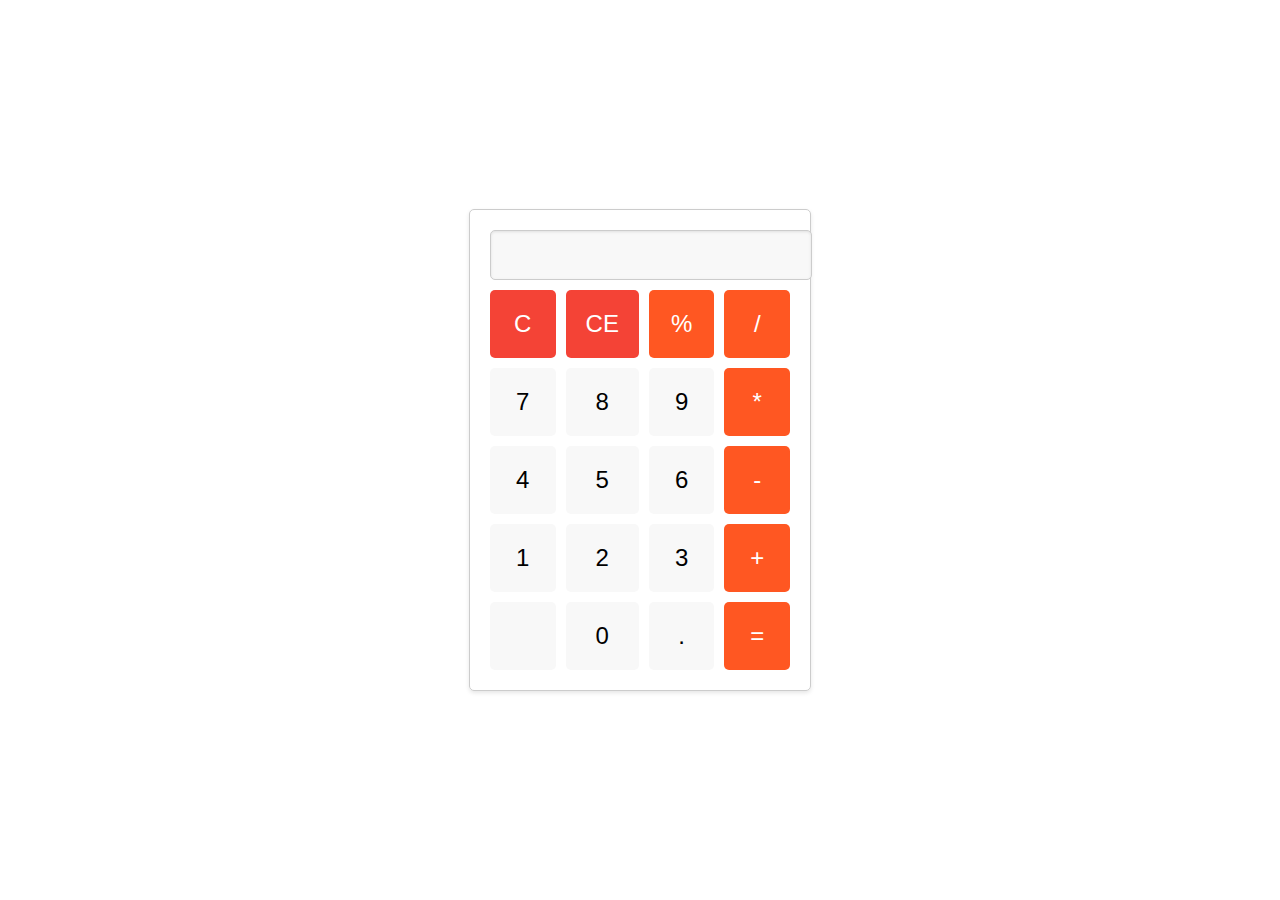
<file: calculator/index.html>
<!DOCTYPE html>
<html lang="en">

<head>
    <meta charset="UTF-8">
    <meta name="viewport" content="width=device-width, initial-scale=1.0">
    <title>Simple Calculator</title>
    <link rel="stylesheet" href="styles.css">
</head>

<body>
    <div class="calculator">
        <input type="text" id="display" disabled>
        <div class="buttons">
            <button class="clear" onclick="clearDisplay()">C</button>
            <button class="clear" onclick="clearLastCharacter()">CE</button>
            <button class="operator" onclick="appendCharacter('%')">%</button>
            <button class="operator" onclick="appendCharacter('/')">/</button>
            <button onclick="appendCharacter('7')">7</button>
            <button onclick="appendCharacter('8')">8</button>
            <button onclick="appendCharacter('9')">9</button>
            <button class="operator" onclick="appendCharacter('*')">*</button>
            <button onclick="appendCharacter('4')">4</button>
            <button onclick="appendCharacter('5')">5</button>
            <button onclick="appendCharacter('6')">6</button>
            <button class="operator" onclick="appendCharacter('-')">-</button>
            <button onclick="appendCharacter('1')">1</button>
            <button onclick="appendCharacter('2')">2</button>
            <button onclick="appendCharacter('3')">3</button>
            <button class="operator" onclick="appendCharacter('+')">+</button>
            <button></button>
            <button class="zero" onclick="appendCharacter('0')">0</button>
            <button onclick="appendCharacter('.')">.</button>
            <button class="operator" onclick="calculateResult()">=</button>
        </div>
    </div>

    <script src="script.js"></script>
</body>

</html>
</file>
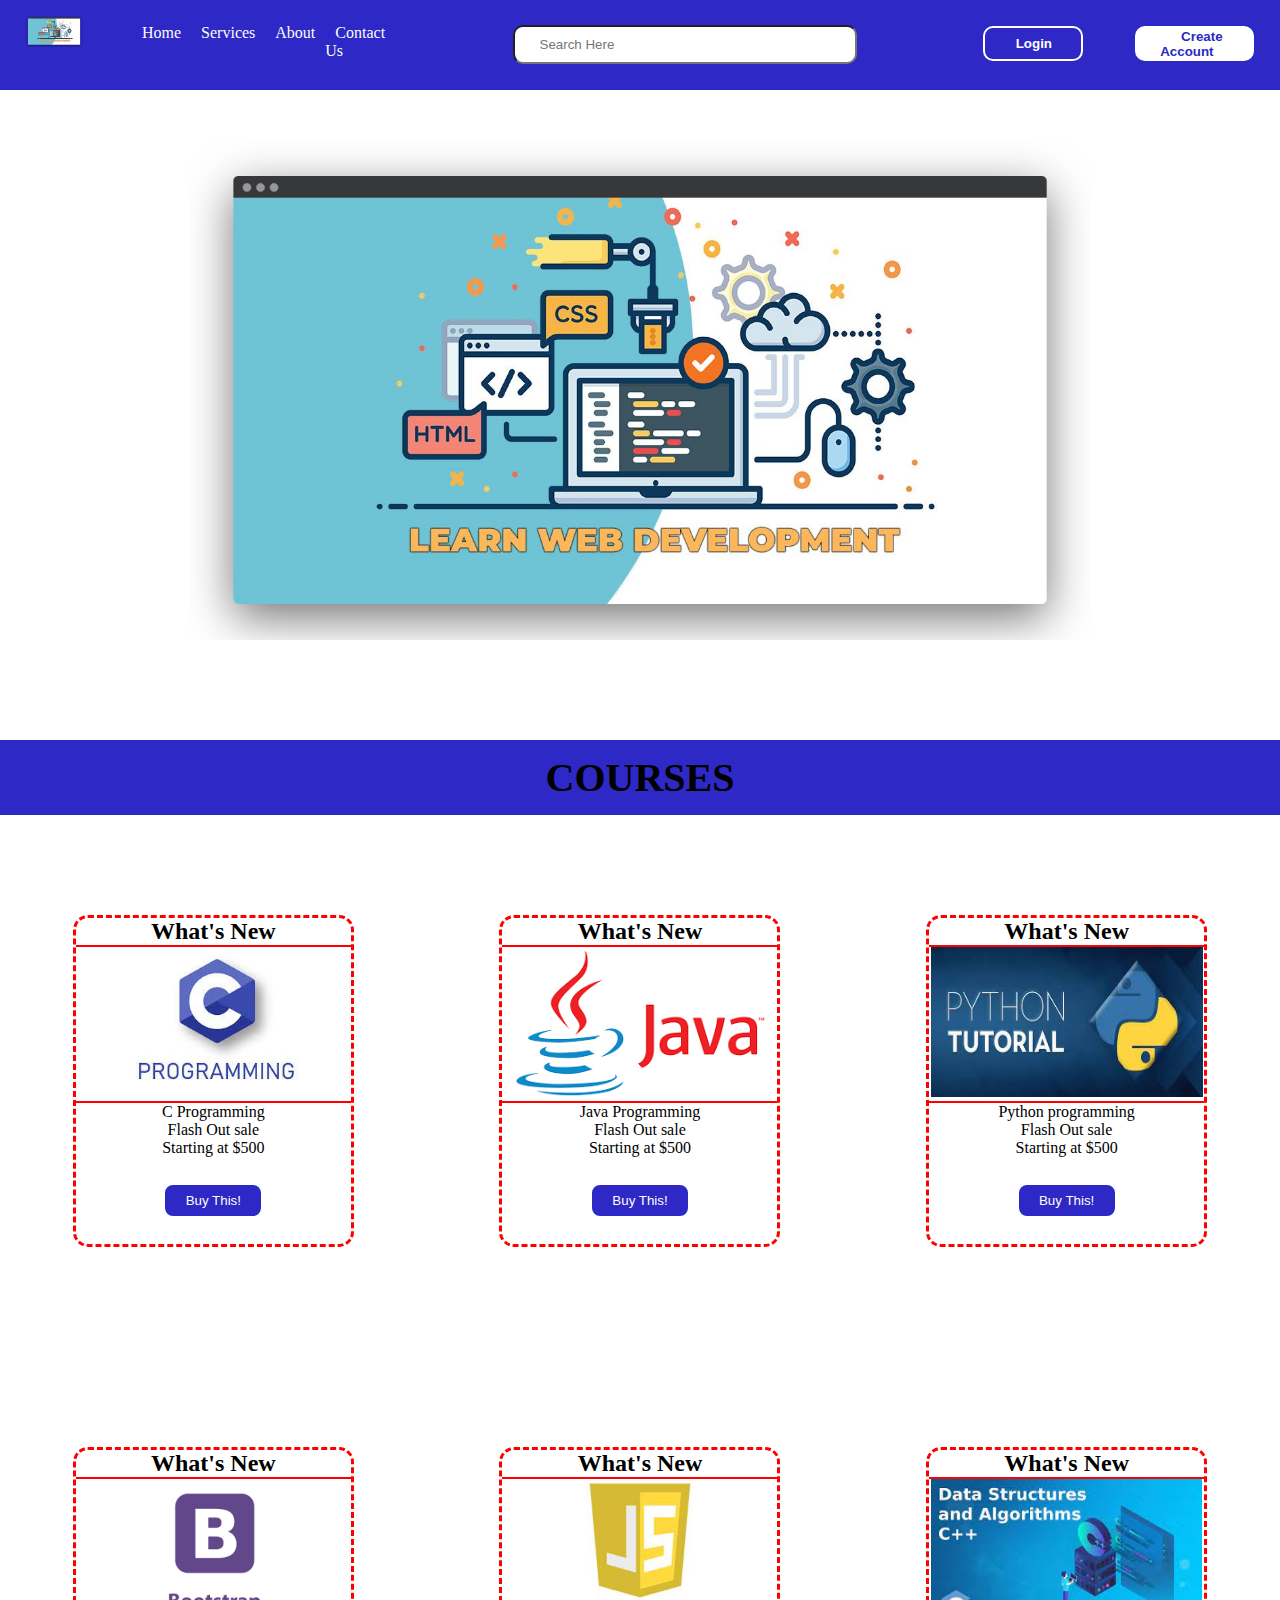
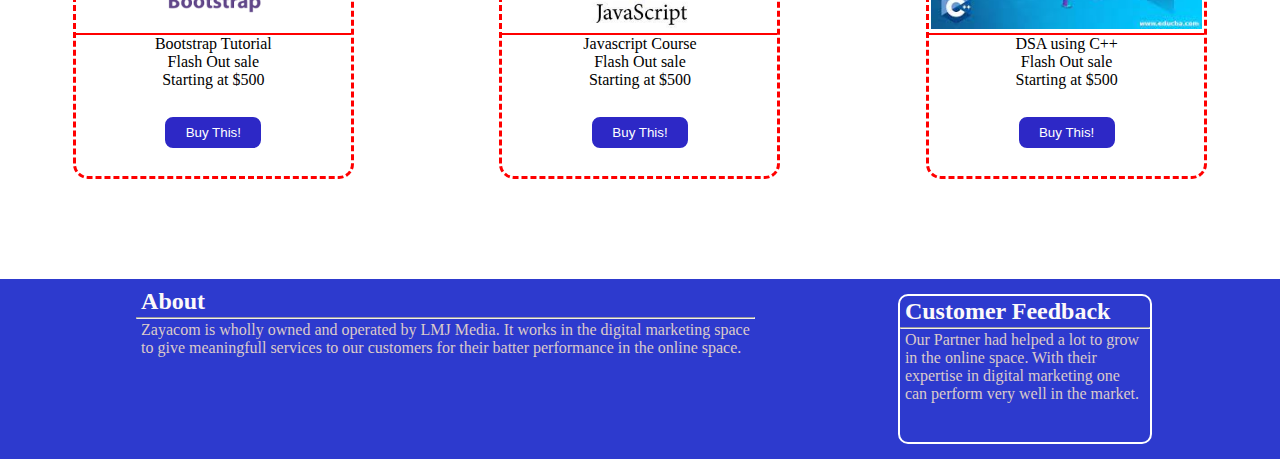
<file: LMJ Media/index.html>
<!DOCTYPE html>
<html lang="en">

<head>
    <meta charset="UTF-8">
    <meta http-equiv="X-UA-Compatible" content="IE=edge">
    <meta name="viewport" content="width=device-width, initial-scale=1.0">
    <link rel="stylesheet" href="css/style.css">
    <title>Zayacom</title>
</head>

<body>
    <header>
        <nav>
            <div class="navigation">
                <div class="navlogo">
                    <img src="img/screen.png" alt="navlogo" width="58px">
                </div>
                <div class="navlist">
                    <ul>
                        <li><a href="index.html">Home</a></li>
                        <li><a href="service.html">Services</a></li>
                        <li><a href="about.html">About</a></li>
                        <li><a href="contact.html">Contact Us</a></li>
                    </ul>
                </div>
                <input type="text" name="searchbar" id="searchbar" placeholder="Search Here">
                <button class="loginbtn"><a href="login.html"><b>Login</b></a></button>
                <button class="createaccount"><a href="createaccount.html"><b>Create Account</b></a></button>
            </div>
        </nav>
    </header>
    <main>
        <div class="slider">
            <div class="slidercontainer">
                <img src="img/screen.png" alt="Slider Image" width="900px">
            </div>
        </div>
        <div class="headercard">
            <p><b>COURSES</b></p>
        </div>
        <div class="container">
            <div class="card">
                <h2 class="cardhead">What's New</h2>
                <hr color="red">
                <img src="img/c programming.jpg" alt="Diamod Zaka" height="150px">
                <hr color="red">
                <p class="cardproduct">C Programming
                    <br>
                    Flash Out sale
                    <br>
                    Starting at $500
                </p>
                <button class="buythis"><a href="cart.html">Buy This!</a></button>
            </div>
            <div class="card">
                <h2 class="cardhead">What's New</h2>
                <hr color="red">
                <img src="img/java.png" alt="Diamod Zaka" height="150px">
                <hr color="red">
                <p class="cardproduct">Java Programming
                    <br>
                    Flash Out sale
                    <br>
                    Starting at $500
                </p>
                <button class="buythis"><a href="cart.html">Buy This!</a></button>
            </div>
            <div class="card">
                <h2 class="cardhead">What's New</h2>
                <hr color="red">
                <img src="img/python.jpg" alt="Diamod Zaka" height="150px" width="272px">
                <hr color="red">
                <p class="cardproduct">Python programming
                    <br>
                    Flash Out sale
                    <br>
                    Starting at $500
                </p>
                <button class="buythis"><a href="cart.html">Buy This!</a></button>
            </div>
        </div>
        <div class="container">
            <div class="card">
                <h2 class="cardhead">What's New</h2>
                <hr color="red">
                <img src="img/bootstrap.png" alt="Diamod Zaka" height="150px">
                <hr color="red">
                <p class="cardproduct">Bootstrap Tutorial
                    <br>
                    Flash Out sale
                    <br>
                    Starting at $500
                </p>
                <button class="buythis"><a href="cart.html">Buy This!</a></button>
            </div>
            <div class="card">
                <h2 class="cardhead">What's New</h2>
                <hr color="red">
                <img src="img/javascript.jpg" alt="Diamod Zaka" height="150px">
                <hr color="red">
                <p class="cardproduct">Javascript Course
                    <br>
                    Flash Out sale
                    <br>
                    Starting at $500
                </p>
                <button class="buythis"><a href="cart.html">Buy This!</a></button>
            </div>
            <div class="card">
                <h2 class="cardhead">What's New</h2>
                <hr color="red">
                <img src="img/dsa.jpg" alt="Diamod Zaka" height="150px">
                <hr color="red">
                <p class="cardproduct">DSA using C++
                    <br>
                    Flash Out sale
                    <br>
                    Starting at $500
                </p>
                <button class="buythis"><a href="cart.html">Buy This!</a></button>
            </div>
        </div>
    </main>
    <footer>
        <div class="about">
            <h2 class="abouthead">About</h2>
            <hr>
            <p class="abouttext">Zayacom is wholly owned and operated by LMJ Media. It works in the digital marketing
                space <br> to give meaningfull services to our customers for their batter performance in the online
                space.
            </p>
        </div>
        <div class="customerfeedback">
            <h2 class="customerfeedbackhead">Customer Feedback</h2>
            <hr>
            <p class="customerfeedbacktext">Our Partner had helped a lot to grow in the online space. With their
                expertise in digital marketing one can perform very well in the market.</p>
        </div>
    </footer>
</body>

</html>
</file>
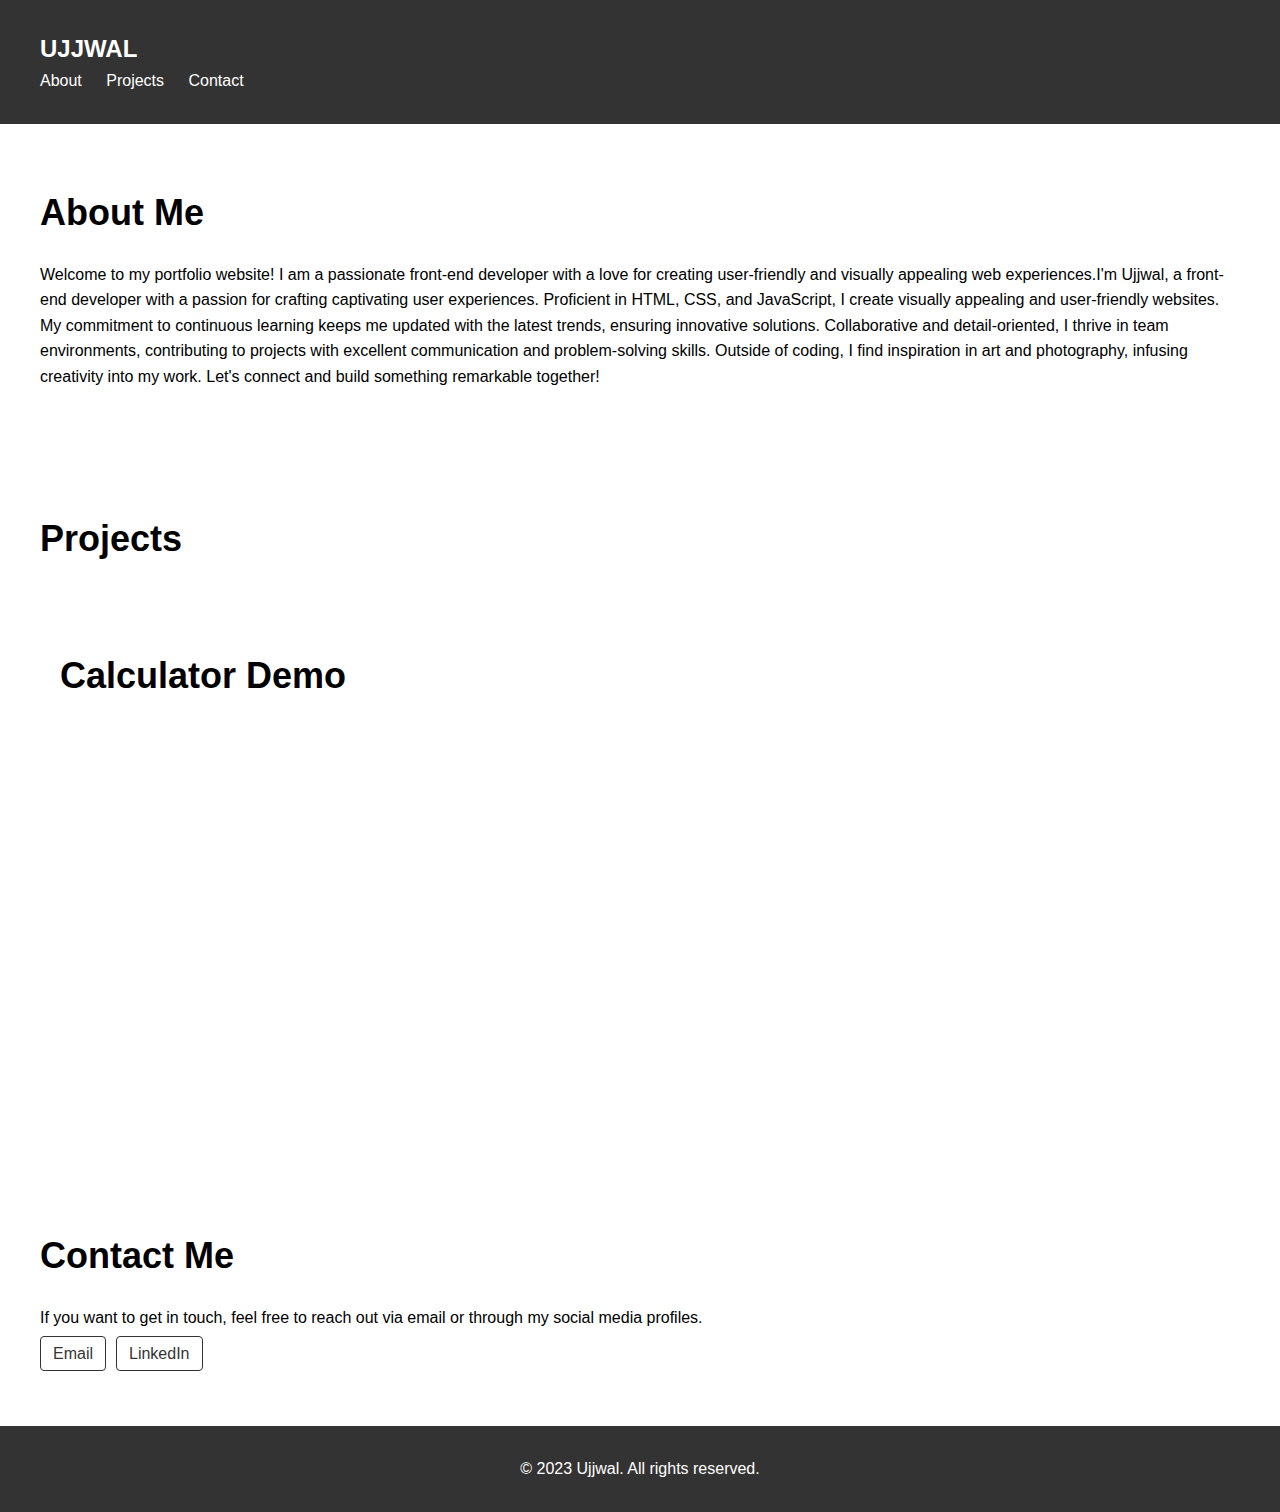
<file: Portfolio website/index.html>
<!DOCTYPE html>
<html lang="en">

<head>
    <meta charset="UTF-8">
    <meta name="viewport" content="width=device-width, initial-scale=1.0">
    <title>My Portfolio</title>
    <link rel="stylesheet" href="styles.css">
</head>

<body>
    <header>
        <nav>
            <div class="container">
                <h1>UJJWAL</h1>
                <ul>
                    <li><a href="#about">About</a></li>
                    <li><a href="#projects">Projects</a></li>
                    <li><a href="#contact">Contact</a></li>
                </ul>
            </div>
        </nav>
    </header>

    <section id="about">
        <div class="container">
            <h2>About Me</h2>
            <p>
                Welcome to my portfolio website! I am a passionate front-end developer with a love for creating
                user-friendly and visually appealing web experiences.I'm Ujjwal, a front-end developer with a passion for crafting captivating user experiences. Proficient in HTML, CSS, and JavaScript, I create visually appealing and user-friendly websites. My commitment to continuous learning keeps me updated with the latest trends, ensuring innovative solutions. Collaborative and detail-oriented, I thrive in team environments, contributing to projects with excellent communication and problem-solving skills. Outside of coding, I find inspiration in art and photography, infusing creativity into my work. Let's connect and build something remarkable together!
            </p>
        </div>
    </section>

    <section id="projects">
        <div class="container">
            <h2>Projects</h2>
            <section id="calculator-demo">
                <div class="container">
                    <h2>Calculator Demo</h2>
                    <iframe width="560" height="315" src="https://www.youtube.com/embed/YLVJgSUxwos?si=3JoSZzweguc3BNes" title="YouTube video player" frameborder="0" allow="accelerometer; autoplay; clipboard-write; encrypted-media; gyroscope; picture-in-picture; web-share" allowfullscreen></iframe>
                </div>
            </section>
        </div>
    </section>

    <section id="contact">
        <div class="container">
            <h2>Contact Me</h2>
            <p>
                If you want to get in touch, feel free to reach out via email or through my social media profiles.
            </p>
            <ul class="contact-links">
                <li><a href="mailto:ujjwal123urvashi@gmail.com">Email</a></li>
                <li><a href="https://www.linkedin.com/in/ujjwal-kumar-5a5383228/" target="_blank">LinkedIn</a></li>
            </ul>
        </div>
    </section>

    <footer>
        <div class="container">
            <p>&copy; 2023 Ujjwal. All rights reserved.</p>
        </div>
    </footer>

</body>

</html>
</file>
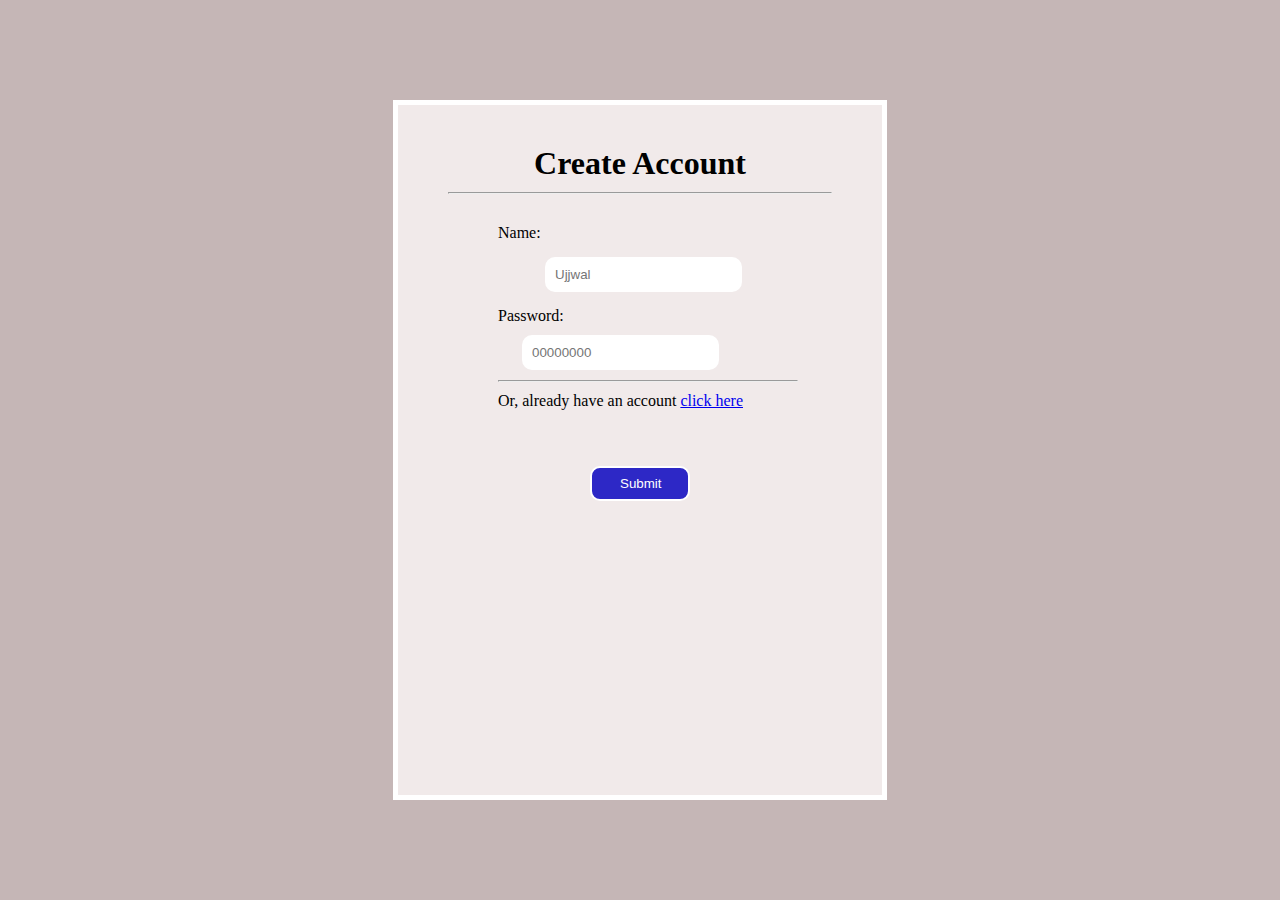
<file: LMJ Media/createaccount.html>
<!DOCTYPE html>
<html lang="en">

<head>
    <meta charset="UTF-8">
    <meta http-equiv="X-UA-Compatible" content="IE=edge">
    <meta name="viewport" content="width=device-width, initial-scale=1.0">
    <title>Create Account - Zayacom</title>
    <link rel="stylesheet" href="css/createaccount.css">
</head>

<body>
    <header></header>
    <main>
        <div class="container">
            <h1 class="heading">Create Account</h1>
            <hr>
            <div class="label">
                <label for="username">Name:</label>
                <input type="text" name="username" id="username" placeholder="Ujjwal"><br>
                <label for="password">Password:</label>
                <input type="password" name="password" id="password" placeholder="00000000"><br>
                <hr>
                <div class="login">
                Or, already have an account <a href="login.html">click here</a>
                </div>
            </div>
            <button class="submit"><a href="index.html">Submit</a></button>
        </div>
    </main>
    <footer></footer>
</body>

</html>
</file>
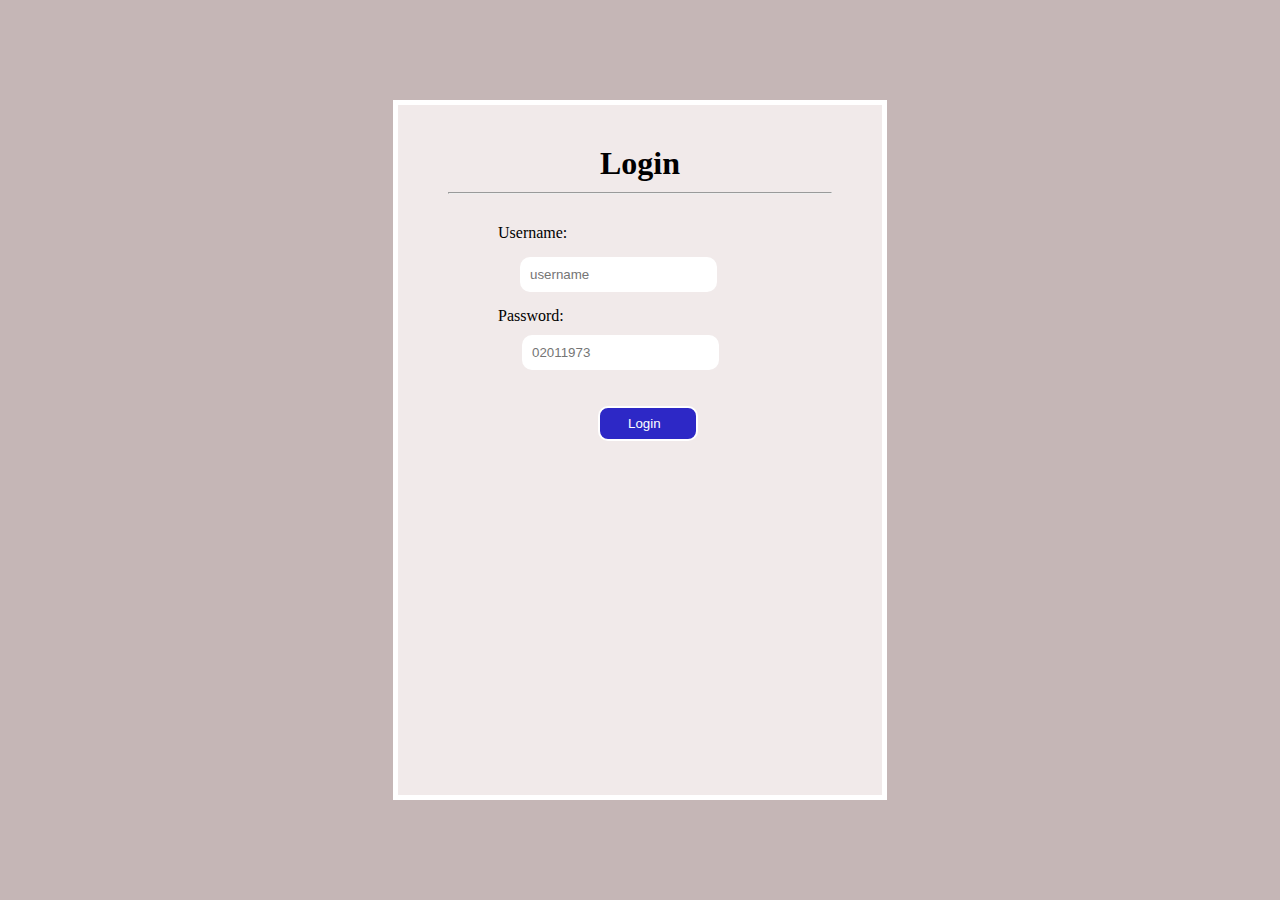
<file: LMJ Media/login.html>
<!DOCTYPE html>
<html lang="en">

<head>
    <meta charset="UTF-8">
    <meta http-equiv="X-UA-Compatible" content="IE=edge">
    <meta name="viewport" content="width=device-width, initial-scale=1.0">
    <title>Login - Zayacom</title>
    <link rel="stylesheet" href="css/login.css">
</head>

<body>
    <header></header>
    <main>
        <div class="container">
            <h1 class="loginhead">Login</h1>
            <hr>
            <div class="label">
                <label for="username">Username:</label>
                <input type="text" name="username" id="username" placeholder="username"><br>
                <label for="password">Password:</label>
                <input type="text" name="password" id="password" placeholder="02011973">
                <button class="login"><a href="index.html">Login</a></button>
            </div>
        </div>
    </main>
    <footer></footer>
</body>

</html>
</file>
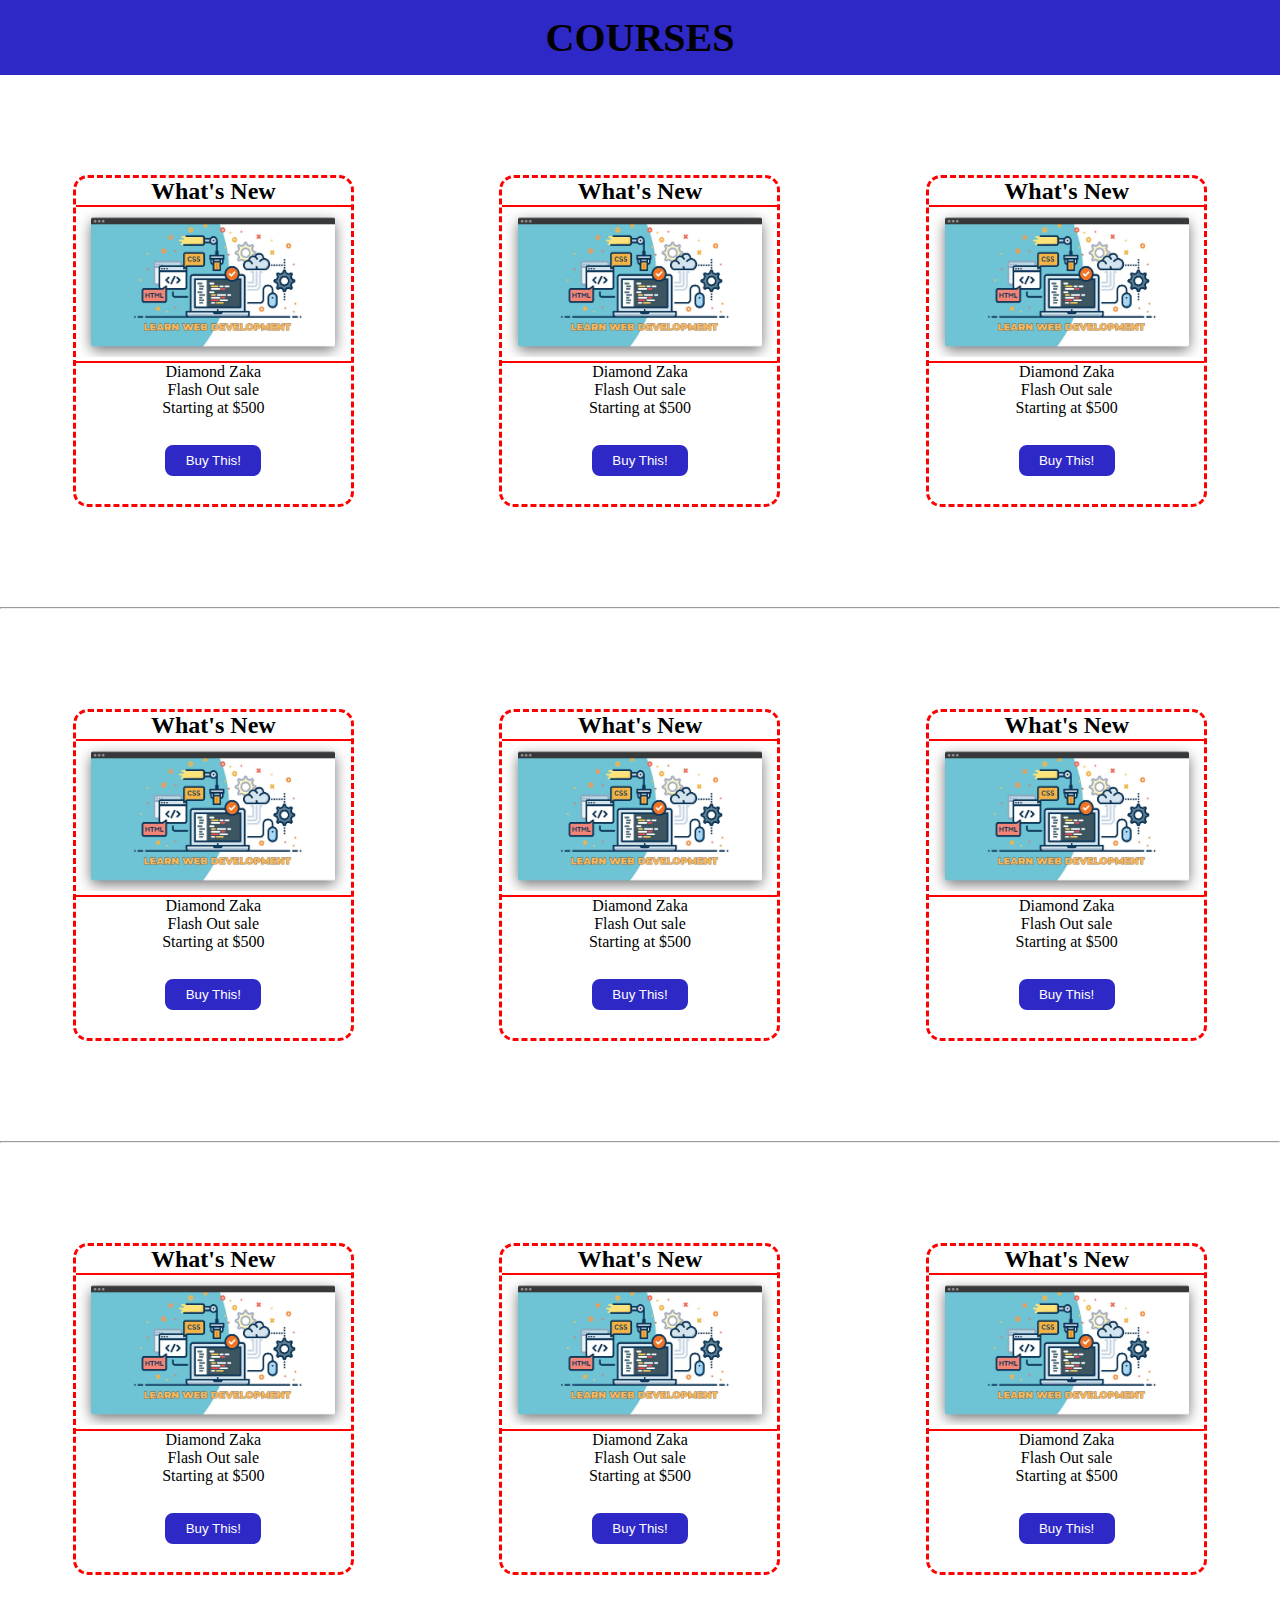
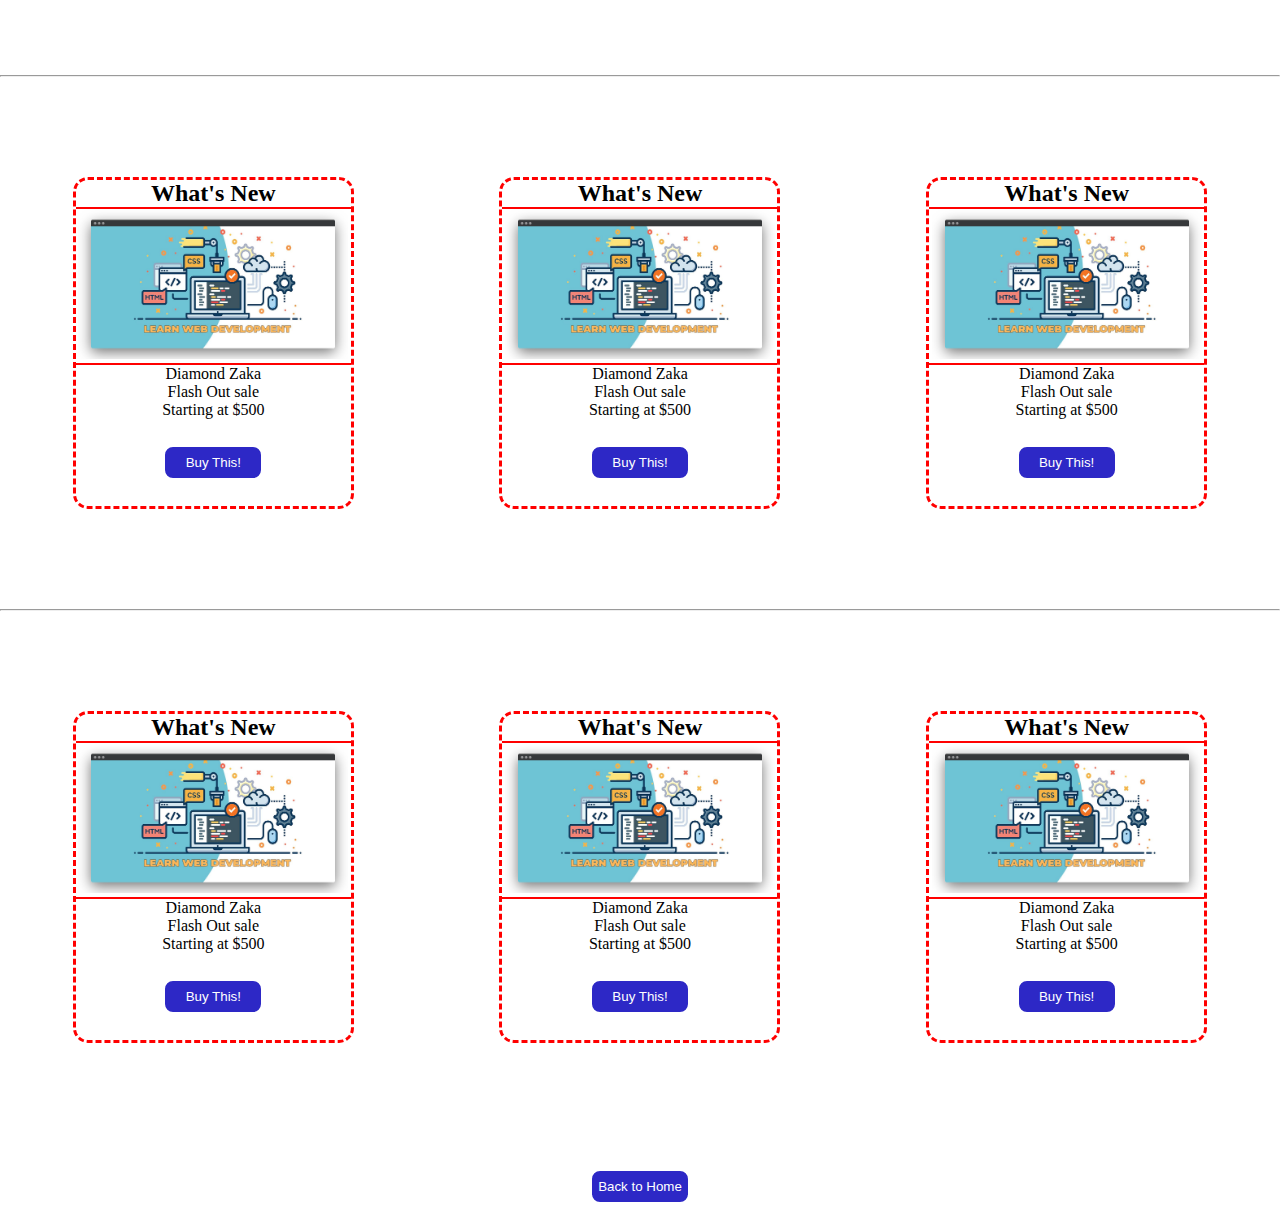
<file: LMJ Media/service.html>
<!DOCTYPE html>
<html lang="en">
<head>
    <meta charset="UTF-8">
    <meta http-equiv="X-UA-Compatible" content="IE=edge">
    <meta name="viewport" content="width=device-width, initial-scale=1.0">
    <title>Services-Zayacom</title>
    <link rel="stylesheet" href="css/service.css">
</head>
<body>
    <header></header>
    <main>
        <div class="headercard">
            <p><b>COURSES</b></p>
        </div>
        <div class="container">
            <div class="card">
                <h2 class="cardhead">What's New</h2>
                <hr color="red">
                <img src="img/screen.png" alt="Diamod Zaka" height="150px">
                <hr color="red">
                <p class="cardproduct">Diamond Zaka
                    <br>
                    Flash Out sale
                    <br>
                    Starting at $500
                </p>
                <button class="buythis"><a href="cart.html">Buy This!</a></button>
            </div>
            <div class="card">
                <h2 class="cardhead">What's New</h2>
                <hr color="red">
                <img src="img/screen.png" alt="Diamod Zaka" height="150px">
                <hr color="red">
                <p class="cardproduct">Diamond Zaka
                    <br>
                    Flash Out sale
                    <br>
                    Starting at $500
                </p>
                <button class="buythis"><a href="cart.html">Buy This!</a></button>
            </div>
            <div class="card">
                <h2 class="cardhead">What's New</h2>
                <hr color="red">
                <img src="img/screen.png" alt="Diamod Zaka" height="150px">
                <hr color="red">
                <p class="cardproduct">Diamond Zaka
                    <br>
                    Flash Out sale
                    <br>
                    Starting at $500
                </p>
                <button class="buythis"><a href="cart.html">Buy This!</a></button>
            </div>
        </div>
        <hr>
        <div class="container">
            <div class="card">
                <h2 class="cardhead">What's New</h2>
                <hr color="red">
                <img src="img/screen.png" alt="Diamod Zaka" height="150px">
                <hr color="red">
                <p class="cardproduct">Diamond Zaka
                    <br>
                    Flash Out sale
                    <br>
                    Starting at $500
                </p>
                <button class="buythis"><a href="cart.html">Buy This!</a></button>
            </div>
            <div class="card">
                <h2 class="cardhead">What's New</h2>
                <hr color="red">
                <img src="img/screen.png" alt="Diamod Zaka" height="150px">
                <hr color="red">
                <p class="cardproduct">Diamond Zaka
                    <br>
                    Flash Out sale
                    <br>
                    Starting at $500
                </p>
                <button class="buythis"><a href="cart.html">Buy This!</a></button>
            </div>
            <div class="card">
                <h2 class="cardhead">What's New</h2>
                <hr color="red">
                <img src="img/screen.png" alt="Diamod Zaka" height="150px">
                <hr color="red">
                <p class="cardproduct">Diamond Zaka
                    <br>
                    Flash Out sale
                    <br>
                    Starting at $500
                </p>
                <button class="buythis"><a href="cart.html">Buy This!</a></button>
            </div>
        </div>
        <hr>
        <div class="container">
            <div class="card">
                <h2 class="cardhead">What's New</h2>
                <hr color="red">
                <img src="img/screen.png" alt="Diamod Zaka" height="150px">
                <hr color="red">
                <p class="cardproduct">Diamond Zaka
                    <br>
                    Flash Out sale
                    <br>
                    Starting at $500
                </p>
                <button class="buythis"><a href="cart.html">Buy This!</a></button>
            </div>
            <div class="card">
                <h2 class="cardhead">What's New</h2>
                <hr color="red">
                <img src="img/screen.png" alt="Diamod Zaka" height="150px">
                <hr color="red">
                <p class="cardproduct">Diamond Zaka
                    <br>
                    Flash Out sale
                    <br>
                    Starting at $500
                </p>
                <button class="buythis"><a href="cart.html">Buy This!</a></button>
            </div>
            <div class="card">
                <h2 class="cardhead">What's New</h2>
                <hr color="red">
                <img src="img/screen.png" alt="Diamod Zaka" height="150px">
                <hr color="red">
                <p class="cardproduct">Diamond Zaka
                    <br>
                    Flash Out sale
                    <br>
                    Starting at $500
                </p>
                <button class="buythis"><a href="cart.html">Buy This!</a></button>
            </div>
        </div>
        <hr>
        <div class="container">
            <div class="card">
                <h2 class="cardhead">What's New</h2>
                <hr color="red">
                <img src="img/screen.png" alt="Diamod Zaka" height="150px">
                <hr color="red">
                <p class="cardproduct">Diamond Zaka
                    <br>
                    Flash Out sale
                    <br>
                    Starting at $500
                </p>
                <button class="buythis"><a href="cart.html">Buy This!</a></button>
            </div>
            <div class="card">
                <h2 class="cardhead">What's New</h2>
                <hr color="red">
                <img src="img/screen.png" alt="Diamod Zaka" height="150px">
                <hr color="red">
                <p class="cardproduct">Diamond Zaka
                    <br>
                    Flash Out sale
                    <br>
                    Starting at $500
                </p>
                <button class="buythis"><a href="cart.html">Buy This!</a></button>
            </div>
            <div class="card">
                <h2 class="cardhead">What's New</h2>
                <hr color="red">
                <img src="img/screen.png" alt="Diamod Zaka" height="150px">
                <hr color="red">
                <p class="cardproduct">Diamond Zaka
                    <br>
                    Flash Out sale
                    <br>
                    Starting at $500
                </p>
                <button class="buythis"><a href="cart.html">Buy This!</a></button>
            </div>
        </div>
        <hr>
        <div class="container">
            <div class="card">
                <h2 class="cardhead">What's New</h2>
                <hr color="red">
                <img src="img/screen.png" alt="Diamod Zaka" height="150px">
                <hr color="red">
                <p class="cardproduct">Diamond Zaka
                    <br>
                    Flash Out sale
                    <br>
                    Starting at $500
                </p>
                <button class="buythis"><a href="cart.html">Buy This!</a></button>
            </div>
            <div class="card">
                <h2 class="cardhead">What's New</h2>
                <hr color="red">
                <img src="img/screen.png" alt="Diamod Zaka" height="150px">
                <hr color="red">
                <p class="cardproduct">Diamond Zaka
                    <br>
                    Flash Out sale
                    <br>
                    Starting at $500
                </p>
                <button class="buythis"><a href="cart.html">Buy This!</a></button>
            </div>
            <div class="card">
                <h2 class="cardhead">What's New</h2>
                <hr color="red">
                <img src="img/screen.png" alt="Diamod Zaka" height="150px">
                <hr color="red">
                <p class="cardproduct">Diamond Zaka
                    <br>
                    Flash Out sale
                    <br>
                    Starting at $500
                </p>
                <button class="buythis"><a href="cart.html">Buy This!</a></button>
            </div>
        </div>
    </main>
    <footer>
        <div class="backtohome">
            <button class="home"><a href="index.html">Back to Home</a></button>
        </div>
    </footer>
</body>
</html>
</file>
<file: calculator/styles.css>
body {
    font-family: Arial, sans-serif;
    display: flex;
    justify-content: center;
    align-items: center;
    height: 100vh;
    margin: 0;
}

.calculator {
    border: 1px solid #ccc;
    border-radius: 5px;
    padding: 20px;
    box-shadow: 0 2px 4px rgba(0, 0, 0, 0.1);
    max-width: 300px;
}

#display {
    width: 100%;
    padding: 10px;
    font-size: 1.5rem;
    margin-bottom: 10px;
    text-align: right;
    border: 1px solid #ccc;
    border-radius: 5px;
    background-color: #f8f8f8;
    box-shadow: inset 0 1px 3px rgba(0, 0, 0, 0.1);
}

.buttons {
    display: grid;
    grid-template-columns: repeat(4, 1fr);
    grid-gap: 10px;
}

button {
    font-size: 1.5rem;
    padding: 20px;
    border: none;
    border-radius: 5px;
    background-color: #f8f8f8;
    cursor: pointer;
    transition: background-color 0.2s;
}

button:hover {
    background-color: #e0e0e0;
}

.clear {
    background-color: #f44336;
    color: white;
}

.operator {
    background-color: #ff5722;
    color: white;
}

.zero {
    grid-column: span 1;
}
</file>
<file: LMJ Media/css/style.css>
* {
    margin: 0;
    padding: 0;
}

header {
    min-height: 10vh;
    background-color: #2d28c6;
}

.navigation {
    display: flex;
}

.navlogo img {
    margin: 15px 25px;
}

.navlist {
    margin: 24px;
}

.navlist ul {
    list-style: none;
    display: flex;
}

.navlist ul li a {
    margin: 0px 10px;
    color: #fdfbfb;
    text-decoration: none;
}

#searchbar {
    height: 35px;
    width: 350px;
    margin: 25px 100px;
    padding: 0px 0px 0px 25px;
    border-radius: 10px;
}

.loginbtn {
    height: 35px;
    width: 100px;
    margin: 26px;
    float: right;
    border: 2px solid white;
    border-radius: 10px;
    background-color: #2d28c6;
}

.loginbtn a {
    text-decoration: none;
    color: white;
    padding: 8px 31px;
}

.createaccount {
    height: 35px;
    margin: 26px;
    float: right;
    border: 2px solid white;
    border-radius: 10px;
    background-color: white;
}

.createaccount a {
    text-decoration: none;
    color: #2d28c6;
    padding: 8px 15px;
}

main {
    min-height: calc(100vh - 10vh - 20vh);
}

.slidercontainer {
    width: 900px;
    height: 550px;
    overflow: hidden;
    margin: 50px auto;
}

.headercard {
    background-color: #2d28c6;
    text-align: center;
    height: 75px;
    display: flex;
    justify-content: center;
    align-items: center;
    font-size: 40px;
}

.container {
    display: flex;
}

.card {
    margin: 100px auto;
    width: 275px;
    border: 3px dashed red;
    border-radius: 15px;
    text-align: center;
}

.caedproduct {
    font-size: 20px;
    color: black;
}

.buythis {
    height: 35px;
    width: 100px;
    margin: 26px 87.5px;
    float: right;
    border: 2px solid white;
    border-radius: 10px;
    background-color: #2d28c6;
}

.buythis a {
    text-decoration: none;
    color: white;
    padding: 0px 15px;
}

footer {
    display: flex;
    justify-content: space-evenly;
    min-height: 20vh;
    background-color: #2d3ace;
}

.about {
    margin: 7px 15px;
}

.abouthead {
    padding: 2px 5px;
    color: #fcf9f9;
}

.abouttext {
    padding: 2px 5px;
    color: #dbcaca;
}

.customerfeedback {
    margin: 15px 7px;
    border: 2px solid white;
    border-radius: 10px;
    width: 250px;
}

.customerfeedbackhead {
    padding: 2px 5px;
    color: #fcf9f9;
}

.customerfeedbacktext {
    padding: 2px 5px;
    color: #dbcaca;
}
</file>
<file: Portfolio website/styles.css>
* {
    margin: 0;
    padding: 0;
}

body {
    font-family: Arial, sans-serif;
    line-height: 1.6;
}

.container {
    max-width: 1200px;
    margin: 0 auto;
    padding: 20px;
}

header {
    background-color: #333;
    color: #fff;
    padding: 10px 0;
}

header h1 {
    font-size: 24px;
    margin: 0;
    padding: 0;
}

nav ul {
    list-style: none;
}

nav ul li {
    display: inline;
    margin-right: 20px;
}

nav ul li a {
    color: #fff;
    text-decoration: none;
}

section {
    padding: 40px 0;
}

section h2 {
    font-size: 36px;
    margin-bottom: 20px;
}

.contact-links {
    list-style: none;
    display: flex;
    margin-top: 10px;
}

.contact-links li {
    margin-right: 10px;
}

.contact-links li a {
    color: #333;
    text-decoration: none;
    padding: 8px 12px;
    border: 1px solid #333;
    border-radius: 4px;
}

footer {
    background-color: #333;
    color: #fff;
    text-align: center;
    padding: 10px 0;
}

footer p {
    margin: 0;
}
</file>
<file: LMJ Media/css/createaccount.css>
* {
    margin: 0;
    padding: 0;
}

body {
    background-color: #c5b6b6;
}

.container {
    width: 30vw;
    height: 70vh;
    margin: 100px auto;
    border: 5px solid white;
    background-color: #f1eaea;
    padding: 30px 50px;
}

.heading {
    text-align: center;
    margin: 10px;
}

.label {
    padding: 30px 50px;
    width: 300px;
    margin: 0px auto;
}

#username {
    margin: 15px 47px;
    border: 10px solid white;
    border-radius: 10px;
}

#password {
    margin: 10px 24px;
    border: 10px solid white;
    border-radius: 10px;
}

.login {
    margin-top: 10px;
}

.submit {
    height: 35px;
    width: 100px;
    margin: 26px auto;
    display: flex;
    border: 2px solid white;
    border-radius: 10px;
    background-color: #2d28c6;
}

.submit a {
    text-decoration: none;
    color: white;
    padding: 8px 28px;
}
</file>
<file: LMJ Media/css/login.css>
* {
    margin: 0;
    padding: 0;
}

body {
    background-color: #c5b6b6;
}

.container {
    width: 30vw;
    height: 70vh;
    margin: 100px auto;
    border: 5px solid white;
    background-color: #f1eaea;
    padding: 30px 50px;
}

.label {
    padding: 30px 50px;
    width: 300px;
    margin: 0px auto;
}

.loginhead {
    text-align: center;
    margin: 10px;
}

#username {
    margin: 15px 22px;
    border: 10px solid white;
    border-radius: 10px;
}

#password {
    margin: 10px 24px;
    border: 10px solid white;
    border-radius: 10px;
}

.login {
    height: 35px;
    width: 100px;
    margin: 26px auto;
    display: flex;
    border: 2px solid white;
    border-radius: 10px;
    background-color: #2d28c6;
}

.login a {
    text-decoration: none;
    color: white;
    padding: 8px 28px;
}
</file>
<file: LMJ Media/css/service.css>
* {
    margin: 0;
    padding: 0;
}
.headercard {
    background-color: #2d28c6;
    text-align: center;
    height: 75px;
    display: flex;
    justify-content: center;
    align-items: center;
    font-size: 40px;
}

.container {
    display: flex;
}

.card {
    margin: 100px auto;
    width: 275px;
    border: 3px dashed red;
    border-radius: 15px;
    text-align: center;
}

.caedproduct {
    font-size: 20px;
    color: black;
}

.buythis {
    height: 35px;
    width: 100px;
    margin: 26px 87.5px;
    float: right;
    border: 2px solid white;
    border-radius: 10px;
    background-color: #2d28c6;
}

.buythis a {
    text-decoration: none;
    color: white;
    padding: 0px 15px;
}

.backtohome {
    display: flex;
    justify-content: center;
    align-items: center;
}

.home {
    height: 35px;
    width: 100px;
    margin: 26px 87.5px;
    border: 2px solid white;
    border-radius: 10px;
    background-color: #2d28c6;
}

.home a {
    text-decoration: none;
    color: white;
}
</file>
